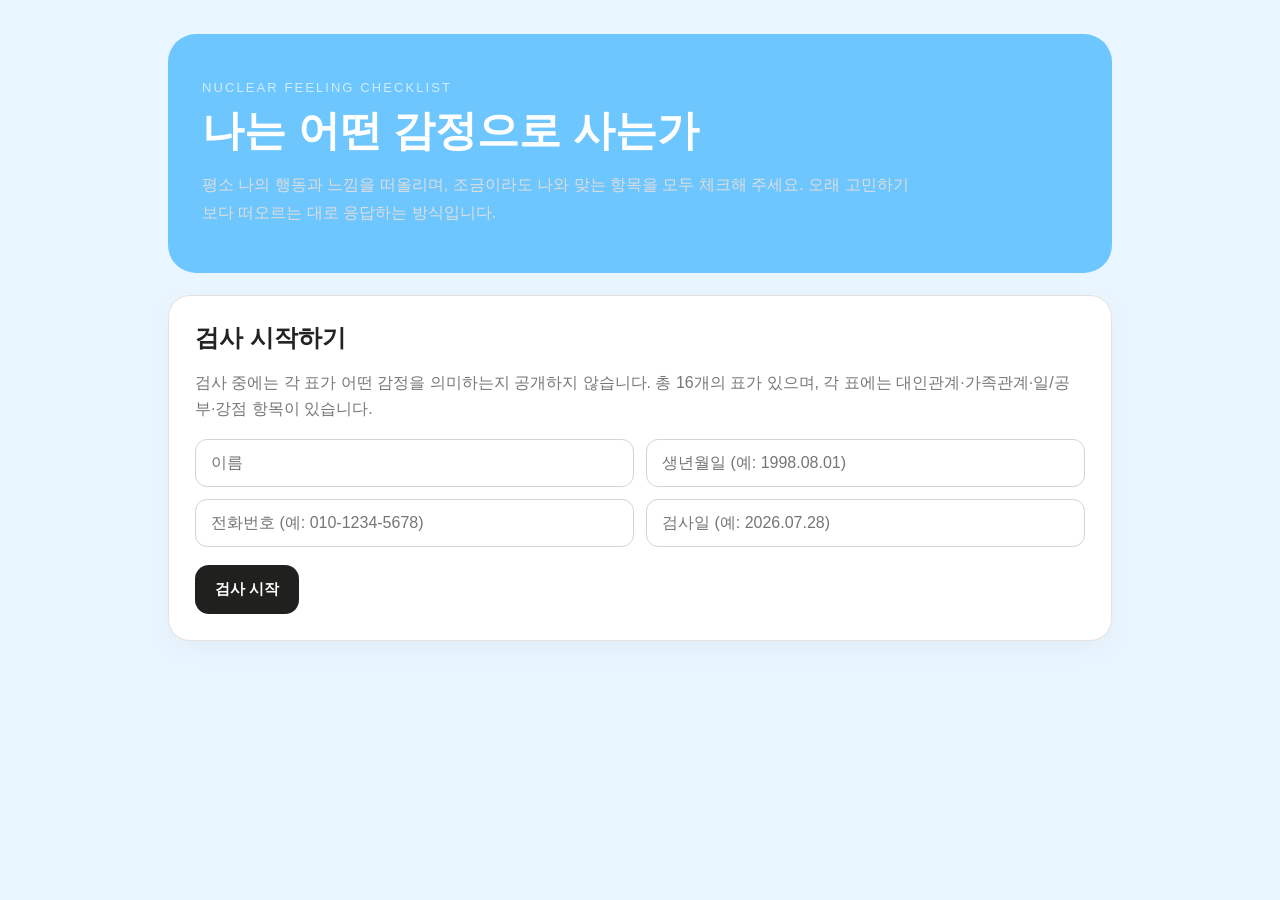
<file: basic-test.html>
<!doctype html>
<html lang="ko">
<head>
<meta charset="utf-8">
<meta name="viewport" content="width=device-width,initial-scale=1">
<title>핵심감정 검사</title>
<style>
*{box-sizing:border-box} body{margin:0;font-family:Pretendard,"Noto Sans KR","Malgun Gothic",sans-serif;background:#eaf6ff;color:#242321}
.wrap{max-width:980px;margin:auto;padding:34px 18px 80px}.hero{background:#6ec6ff;color:#fff;border-radius:28px;padding:46px 34px;margin-bottom:22px}
.eyebrow{font-size:13px;letter-spacing:.16em;opacity:.68}.hero h1{font-size:42px;margin:8px 0 12px}.hero p{line-height:1.75;color:#ddd;margin:0;max-width:720px}
.card{background:#fff;border:1px solid #e6e2dc;border-radius:22px;padding:26px;margin:16px 0;box-shadow:0 8px 28px rgba(0,0,0,.035)}
h2{margin:0 0 16px;font-size:24px} .muted{color:#777;line-height:1.65}.field{display:grid;grid-template-columns:1fr 1fr;gap:12px}
input[type=text]{width:100%;padding:14px 15px;border:1px solid #d8d3cc;border-radius:12px;font-size:16px}
textarea{width:100%;min-height:105px;padding:14px 15px;border:1px solid #d8d3cc;border-radius:12px;font:inherit;resize:vertical;margin:7px 0 15px}
button{border:0;border-radius:14px;padding:15px 20px;font-weight:700;font-size:15px;cursor:pointer}
.primary{background:#20201f;color:white}.secondary{background:#ece9e3;color:#222}.actions{display:flex;gap:10px;flex-wrap:wrap;margin-top:18px}
.progress{height:8px;background:#e8e4de;border-radius:99px;overflow:hidden;margin:18px 0}.progress>div{height:100%;background:#222;width:0}
.test-card{display:none}.test-card.active{display:block}.table{display:grid;grid-template-columns:repeat(2,1fr);gap:14px}
.area{border:1px solid #e7e3dd;border-radius:16px;padding:15px}.area h3{margin:0 0 10px;font-size:15px}
.choice{display:flex;align-items:flex-start;gap:10px;padding:10px 8px;border-radius:10px;line-height:1.45}.choice:hover{background:#f7f5f1}
.choice input{margin-top:3px;transform:scale(1.2)}.step{font-size:13px;color:#888;margin-bottom:6px}
#result{display:none}.result-head{padding:34px;background:#6ec6ff;color:#fff;border-radius:22px}.result-head h2{font-size:32px;margin:4px 0}
.rank-grid{display:grid;grid-template-columns:1fr 1fr;gap:14px;margin-top:18px}.rank{padding:18px;border-radius:16px;background:#f5f3ef}
.rank b{font-size:24px}.bars{margin-top:18px}.barrow{display:grid;grid-template-columns:75px 1fr 38px;gap:10px;align-items:center;margin:8px 0}
.track{height:10px;background:#ece8e2;border-radius:99px;overflow:hidden}.fill{height:100%;background:#282827;border-radius:99px}
.section{margin-top:24px}.section h3{font-size:18px;margin:0 0 9px}.section p{line-height:1.75;margin:0;color:#4d4b48}
.area-scores{display:grid;grid-template-columns:repeat(4,1fr);gap:8px;margin:15px 0}.scorebox{padding:12px;background:#f5f3ef;border-radius:12px;text-align:center}
.scorebox strong{display:block;font-size:22px;margin-top:4px}.notice{font-size:13px;line-height:1.7;color:#777;background:#f6f4f0;padding:15px;border-radius:12px;margin-top:24px}
.hide{display:none!important}
@media(max-width:650px){.hero h1{font-size:34px}.field,.table,.rank-grid{grid-template-columns:1fr}.area-scores{grid-template-columns:1fr 1fr}.card{padding:19px}.hero{padding:34px 24px}}
@media print{body{background:white}.wrap{max-width:none;padding:0}.no-print,#intro,#test{display:none!important}#result{display:block!important}.card{box-shadow:none;break-inside:avoid}.result-head{-webkit-print-color-adjust:exact;print-color-adjust:exact}}
</style>
</head>
<body>
<div class="wrap">
<section id="intro">
  <div class="hero">
    <div class="eyebrow">NUCLEAR FEELING CHECKLIST</div>
    <h1>나는 어떤 감정으로 사는가</h1>
    <p>평소 나의 행동과 느낌을 떠올리며, 조금이라도 나와 맞는 항목을 모두 체크해 주세요. 오래 고민하기보다 떠오르는 대로 응답하는 방식입니다.</p>
  </div>
  <div class="card">
    <h2>검사 시작하기</h2>
    <p class="muted">검사 중에는 각 표가 어떤 감정을 의미하는지 공개하지 않습니다. 총 16개의 표가 있으며, 각 표에는 대인관계·가족관계·일/공부·강점 항목이 있습니다.</p>
    <div class="field">
      <input id="name" type="text" placeholder="이름">
      <input id="birth" type="text" inputmode="numeric" maxlength="10" placeholder="생년월일 (예: 1998.08.01)">
      <input id="phone" type="text" inputmode="numeric" maxlength="13" placeholder="전화번호 (예: 010-1234-5678)">
      <input id="date" type="text" inputmode="numeric" maxlength="10" placeholder="검사일 (예: 2026.07.28)">
    </div>
    <div class="actions"><button class="primary" onclick="startTest()">검사 시작</button></div>
  </div>
</section>

<section id="test" class="hide">
  <div class="card">
    <div class="step" id="stepText"></div>
    <h2 id="testTitle"></h2>
    <p class="muted">나와 조금이라도 맞는 문장을 모두 체크하세요.</p>
    <div class="progress"><div id="progressFill"></div></div>
    <div id="questionArea"></div>
    <div class="actions">
      <button class="secondary" id="prevBtn" onclick="move(-1)">이전</button>
      <button class="primary" id="nextBtn" onclick="move(1)">다음</button>
    </div>
  </div>
</section>

<section id="reflection" class="hide">
<div class="hero"><div class="eyebrow">마지막 단계</div><h1>감정을 조금 더 들여다볼게요</h1>
<p>최근 마음에 남은 경험을 떠올려 작성해 주세요.</p></div>
<div class="card"><h2>최근 마음에 남은 상황</h2>
<label><b>부정적인 감정을 느낀 상황</b></label><textarea id="negativeSituation" placeholder="어떤 일이 있었는지 적어주세요."></textarea>
<label><b>감정 (구체적으로)</b></label><textarea id="specificEmotion" placeholder="그때 어떤 감정을 느꼈는지 구체적으로 적어주세요."></textarea>
<label><b>원하는 상황 (어떻게 해줬으면 했는지)</b></label><textarea id="wantedSituation" placeholder="어떻게 해줬으면 했는지 적어주세요."></textarea>
<div class="actions"><button class="primary" onclick="finishReflection()">검사 완료</button></div></div></section>
<section id="result">
  <div id="pdfArea">
    <div class="result-head">
      <div class="eyebrow">핵심감정 검사 결과</div>
      <h2><span id="resultName"></span>님의 감정 패턴</h2>
      <div id="resultMeta" style="opacity:.75;line-height:1.7"></div>
    </div>
    <div class="card">
      <h2>가장 두드러진 감정</h2>
      <div class="rank-grid" id="topRanks"></div>
      <div class="bars" id="allBars"></div>
    </div>
    <div class="card" id="primaryInterpretation"></div>
    <div class="card" id="secondaryInterpretation"></div>
    <div class="card">
      <h2>결과를 읽는 방법</h2>
      <p class="muted">점수가 가장 높은 한두 감정을 우선 살펴보되, 대인관계·가족관계·일/공부에 고르게 나타나는지와 강점 영역이 함께 나타나는지를 같이 봅니다. 점수는 사람끼리 비교하는 규준점수가 아니라 한 사람 안에서의 상대적 분포를 보는 데 의미가 있습니다.</p>
      <div class="notice">이 결과는 확정 진단이 아니라 자기이해와 대화를 돕기 위한 자료입니다. 실제 경험과 결과가 다르게 느껴질 때는 실제 경험을 우선해 주세요.</div>
    </div>
  </div>
  <div class="actions no-print">
    <button class="primary" id="submitBtn" onclick="submitToDrive()">결과 PDF 제출</button>
    <button class="secondary" onclick="downloadPDF()">내 PDF 저장</button>
    <span id="submitStatus" style="align-self:center;font-size:14px;color:#666"></span>
    <button class="secondary" onclick="location.reload()">다시 검사하기</button>
  </div>
</section>
</div>

<script>
const APPS_SCRIPT_URL = 'https://script.google.com/macros/s/AKfycbyodSCa4cA0XhdQxbsV97bBnxAtRGxa8nZKWJlL3gaVCxmdw7mAIHDjofS0g5S_Sf3y/exec';
const checklist = [{"number": 1, "emotion": "부담감", "areas": {"대인관계": ["위축되어있다", "긴장되어있다", "요구를 못  한다", "거절을  못 한다"], "가족관계": ["집에서는 파김치다", "늘 지쳐있다", "내 눈치를  본다", "가족을  피한다"], "일/공부": ["잘  하려고 한다", "혼자 다 한다", "할  일이  산 더미같이 쌓여있다", "새로운  시작이 어렵다"], "강점": ["열심히 산다", "맡은 바를 다한다", "든든하다", "낙관적이다"]}}, {"number": 2, "emotion": "경쟁심", "areas": {"대인관계": ["이기려고  한다", "지고는  못 산다", "조급하다", "전투적이다"], "가족관계": ["비교를 잘  한다", "무시 한다", "표현이 공격적이다", "라이벌로 본다"], "일/공부": ["1등이 되어야한다", "상대가 있으면 더  잘한다", "이기는 데에만 집중한다", "사소한  일에 목숨건다"], "강점": ["집중력이  있다", "포기하지 않는다", "성공 지향적이다", "능력있다"]}}, {"number": 3, "emotion": "억울함", "areas": {"대인관계": ["핑계를 잘 댄다", "권위에 반항적이다", "건드리면 터진다", "상처를 잘 받는다"], "가족관계": ["조종하려 한다", "지배하려 한다", "책임지려 한다", "화를 자주 낸다"], "일/공부": ["확실하다", "장단점 파악을 잘한다", "자주 때려치우고 싶다", "관리하려 한다"], "강점": ["의리  있다", "정의감 있다", "설득을 잘한다", "공평하다"]}}, {"number": 4, "emotion": "열등감", "areas": {"대인관계": ["소심하다", "기가 죽어있다", "인정받으려 애쓴다", "경쟁적이다"], "가족관계": ["비난한다", "마음에 안 들어 한다", "헌신적이다", "잘하도록 부추긴다"], "일/공부": ["자책한다", "책임감  있다", "잘하려고 기를 쓴다", "마무리가 어렵다"], "강점": ["자기 자신을 잘 안다", "반성능력이 있다", "비교 분석을 잘 한다", "끊임없이  자기 개발을  한다"]}}, {"number": 5, "emotion": "외로움", "areas": {"대인관계": ["사람을 좋아한다", "혼자다", "기대고 싶어한다", "함께하고 싶어 한다"], "가족관계": ["속 터지게 한다.", "밖으로 돈다", "은근슬쩍 상대방이 하도록 한다", "상처줄까봐 화  못낸다"], "일/공부": ["시작을 잘한다", "벌려놓고 마무리 안한다", "혼자서 한다", "변덕이 심하다"], "강점": ["무사태평이다", "다른 사람을 편안하게 해준다", "현재의 삶을 즐긴다", "주관이 뚜렷하다"]}}, {"number": 6, "emotion": "그리움", "areas": {"대인관계": ["애잔하다", "살갑다", "친절하다", "미련이 많다"], "가족관계": ["걱정이 많다", "간섭이 많다", "다정다감하다", "책임 안 지려한다."], "일/공부": ["우유부단하다", "이상주의적이다", "일에 애정이 많다", "자기 것을 잘  챙긴다"], "강점": ["감수성이 풍부하다", "대화를 즐긴다", "사람을 잘 챙긴다", "마당발이다"]}}, {"number": 7, "emotion": "질투", "areas": {"대인관계": ["잘  삐진다", "샘이  많다", "잘난체하는 꼴을  못본다", "공주병, 왕자병이 있다"], "가족관계": ["나만  봐주기를 바란다", "“놀아줘”", "친밀하고 싶어한다", "영순위이기를 바란다"], "일/공부": ["최고가 되려고 한다", "나만  잘하면 된다", "샘통이다", "다른 사람을 인정하지 않는다"], "강점": ["자존심이 있다", "감수성이 예민하다", "감정을 잘 알아차린다", "잘  났다"]}}, {"number": 8, "emotion": "두려움", "areas": {"대인관계": ["눈치를 본다", "조심스럽다", "다가가지  못한다", "자기 소리를 못 낸다"], "가족관계": ["엄격하게 대한다", "편하게 대하지 못한다", "몰릴  때 화를 잘 낸다", "강하게 밀어붙인다"], "일/공부": ["실패를 걱정한다", "혼자서 끙끙거린다", "시간이  걸린다", "상대방의 평가에 민감하다"], "강점": ["안전빵이다", "예의바르다", "끈기가  있다", "노력한다"]}}, {"number": 9, "emotion": "화", "areas": {"대인관계": ["상처를 잘 준다", "예민하다", "관계가 힘들다", "꾹  참는다"], "가족관계": ["성질을 부린다", "짜증 낸다", "잘  삐진다", "긴장감을 느끼게 한다"], "일/공부": ["시원하게 한다", "홧김에 저지른다", "갈등을 일으킨다", "일에 화풀이를 한다(일중독)"], "강점": ["추진력이 있다", "에너지가 많다", "뒤 끝이 없다", "화끈하다"]}}, {"number": 10, "emotion": "무기력", "areas": {"대인관계": ["관계 불감증", "자주  잠수한다", "신경쓰이게 만든다", "매사가 귀찮다"], "가족관계": ["표현을  못한다", "자신에게 화가 난다", "답답하게 만든다", "천불나게 한다"], "일/공부": ["멍하다", "결과물이 없다", "엄두가 안난다", "잠속으로 피한다"], "강점": ["경제적이다", "무리하지 않는다", "겸손하다", "엄청난 잠재력이 있다"]}}, {"number": 11, "emotion": "허무", "areas": {"대인관계": ["할 말  없게 만든다", "무의미하게 만든다", "초월한척 한다", "힘 빠지게  한다"], "가족관계": ["힘들게  한다", "허기지게 한다", "왕따 당한다", "처지게 만든다"], "일/공부": ["의욕이  없다", "흥미가 없다", "게으르다", "그냥  앉아있다"], "강점": ["경계가  없다", "욕심이 없다", "초연하다", "수용력이 있다"]}}, {"number": 12, "emotion": "슬픔", "areas": {"대인관계": ["기대에 부응 하려고  애쓴다", "조용하다", "사라지고 싶다", "공평하게 대하지 않으면 슬퍼진다"], "가족관계": ["“미안해”를 입에 달고산다", "감정을 꾹꾹 눌러 둔다", "기쁨조다", "필요한 존재가 되려고 노력한다"], "일/공부": ["실망시키지 않으려  노력한다", "애쓴다", "희생적이다", "작은 것도 놓치지 않는다"], "강점": ["알아서 잘한다", "다른사람의 심정을 잘 헤아린다", "꺼이꺼이 잘 운다", "존재감을  살려 준다"]}}, {"number": 13, "emotion": "불안", "areas": {"대인관계": ["노심초사한다", "망설인다", "전전긍긍한다", "안절부절한다"], "가족관계": ["확인 전화를 자주 한다", "잔소리가 많다", "강박적이다", "통제하려고 한다"], "일/공부": ["완벽하게 준비한다", "깔끔하다", "철저하게 계획한다", "여기저기 손댄다"], "강점": ["순발력이 있다", "세세하게 표현한다", "분위기 메이커다", "솔직하고 투명하다"]}}, {"number": 14, "emotion": "공포", "areas": {"대인관계": ["자기를 보호하기 위해 거리를  둔다", "내  편을  만든다", "속으로는 떨고 있다", "‘죽기 살기’ 심정이다"], "가족관계": ["냉랭하게 대한다", "살벌하게 한다", "천진난만하다", "장난끼가  있다"], "일/공부": ["빈틈없다", "꼼꼼하다", "한순간도 놓치지 않는다", "끝장을 본다"], "강점": ["창의적이다", "상상력과 아이디어가 풍부하다", "속내가 따뜻하다", "리더십 있다"]}}, {"number": 15, "emotion": "소외", "areas": {"대인관계": ["거리를 둔다", "단짝을 만든다", "무관심한 척한다", "먼저 다가와 주길 기다린다"], "가족관계": ["소원하다", "적막하다", "무미건조하다", "독립적이다"], "일/공부": ["제대로 하려고 한다", "완벽하게 하려 한다", "시도가 어렵다", "비난을 두려워한다"], "강점": ["완벽하다", "끈끈하다", "집중력이 있다", "적극적으로 관심을 보인다"]}}, {"number": 16, "emotion": "적개심", "areas": {"대인관계": ["초긴장 상태다", "공격적이다", "아군 아니면 적군이다 (아군은 별로 없다)", "쌩깐다"], "가족관계": ["표현이 극단적이다", "삭막하다", "쓸쓸하다", "전적으로 지지한다"], "일/공부": ["실패는 죽음이다", "죽기 살기로 한다", "“내가 죽든지 네가 죽든지 해보자”는 심정이다", "열정적으로 한다"], "강점": ["올인한다", "목표 지향적이다", "위기 대처 능력이 있다", "내 세상으로 만든다"]}}];
const interpretations = {"부담감": {"definition": "감당할 몫이 늘 자기 용량을 넘어서 있다는 만성적 짓눌림. 기본 정서 지문은 위축과 긴장, 그리고 쉬면 안 될 것 같은 조바심이다.", "target": "이 표가 찾는 것은 책임의 과부하를 자기 몫으로 끌어안는 패턴이다. 단순히 일이 많은 상태가 아니라, 요구도 거절도 못 한 채 모든 짐을 자기에게 돌리고 그로 인해 소진되면서도 멈추지 못하는 관계·과제 방식을 겨냥한다. 핵심 표적은 거절 불능과 위임 불능이다.", "high": "부담감이 최고점이면, 그 사람의 삶이 해야 할 일의 목록으로 조직되어 있다고 볼 수 있다. 뜻하는 바는 높은 책임감과 신뢰성이며, 뜻하지 않는 바는 게으름의 반대라는 단순한 해석이다. 이 사람의 문제는 일을 안 하는 것이 아니라 짐을 고르지 못하는 것, 곧 모든 짐을 자기 것으로 만드는 것이다. 소진, 번아웃, 만성 피로가 배경에 있을 수 있으니 쉬는 것에 대한 죄책감을 반드시 확인한다.", "distribution": "세 생활 영역에 고루 높으면 전형적 부담감 핵심이다. 가족 영역에만 높으면 원가족 안에서의 역할(부모화)이 아직 진행 중일 수 있다. 일 영역에만 높으면 현재 직무의 과부하 상황을 먼저 살펴야 하며, 반드시 뿌리 깊은 핵심감정이라 단정하지 않는다.", "strength": "· 강점 — 책임을 지는 힘 자체가 실력임을 측정한다. 열심히 산다·맡은 바를 다한다·든든하다 같은 문항의 체크는, 같은 부담감이 성실성과 신뢰감으로 자원화되어 있음을 뜻한다.", "combo": "불안과 함께 높으면 완벽주의의 두 얼굴이다. 부담감의 완벽주의는 내가 다 해내야 한다는 책임의 논리, 불안의 완벽주의는 무슨 일이 생길지 모른다는 통제의 논리다. 슬픔과 함께 높으면 제 슬픔을 누른 채 남을 챙기는 착한 아이 구조일 수 있다. 강점 활용의 방향은 짐을 고르는 힘을 기르는 것, 곧 지는 능력에 선택권을 더하는 것이다.", "dialogue": "대화는 지고 있는 짐을 알아봐 주는 것에서 연다. 그걸 다 감당하고 있었네요라는 인정이 먼저다. 실제 질문으로는 최근에 거절하고 싶었지만 못한 부탁이 있었는지, 쉬는 날 마음이 편한지를 묻는다. 짐을 대신 들겠다는 제안이나 그냥 거절하면 되지 않느냐는 해법은 방어를 키운다."}, "경쟁심": {"definition": "모든 상황을 승패의 구도로 지각하는 감정. 이기고 있을 때만 안전하고 지는 것은 존재의 위협이 된다. 기본 정서 지문은 조급함과 전투 태세다.", "target": "이 표가 찾는 것은 관계와 과제를 승부로 환원하는 패턴이다. 목표를 향한 건강한 동기가 아니라, 늘 상대와 견주고 이겨야만 안심하며 지는 것을 견디지 못하는 정서 구조를 겨냥한다. 핵심 표적은 비교 강박과 패배 공포다.", "high": "경쟁심이 최고점이면 그 사람은 세상을 순위표로 지각한다. 뜻하는 바는 강한 추진력과 성취 지향이며, 뜻하지 않는 바는 야망이 크다는 긍정적 해석만은 아니라는 점이다. 이 사람의 대가는 관계의 소모와 만성 조급이다. 이겨도 잠깐이고 곧 다음 상대를 찾으며, 겨룰 것이 없는 상황에서 오히려 공허해질 수 있다. 남의 성공에 축하가 안 나오는지, 진 뒤 얼마나 오래 시달리는지를 확인한다.", "distribution": "세 영역 고루 높으면 전형적 경쟁심 핵심이다. 일 영역에만 높으면 성취 환경의 압력일 수 있고, 가족 영역에 높으면 형제 서열 경험이 아직 살아 있을 수 있다.", "strength": "· 강점 — 승부욕이 추진력으로 자원화된 면을 측정한다. 집중력이 있다·포기하지 않는다·성공 지향적이다 같은 문항의 체크는, 같은 경쟁심이 몰입과 끈기로 쓰이고 있음을 뜻한다.", "combo": "열등감과 함께 높으면 같은 비교라는 뿌리의 공격과 수비다. 경쟁심은 이길 수 있다는 전제로 싸우러 나가고 열등감은 이미 졌다는 전제로 자책한다. 질투와 함께 높으면 승부와 독점이 뒤섞인 상태다. 강점 활용의 방향은 승부의 대상을 사람에서 과제로 옮기는 것이다.", "dialogue": "대화는 성취를 비교 없이 구체적으로 인정하는 데서 연다. 이긴 것이 아니라 해낸 것을 봐 주는 것이다. 질문으로는 이기고 나면 무엇이 남는지, 겨룰 상대가 없을 때 어떤 기분인지를 묻는다. 다른 사람과 견주는 칭찬이나 농담 섞인 승부 걸기는 방어를 키운다."}, "억울함": {"definition": "정당한 몫을 받지 못했다는, 부당하게 취급당했다는 감정. 세상이 공정하지 않게 자기를 대했다는 감각이 만성화되어 건드리면 터지는 예민함을 동반한다.", "target": "이 표가 찾는 것은 부당함의 축적과 그로 인한 방어적 예민함이다. 단발적 서운함이 아니라, 억울함이 성격의 바닥에 고여 작은 자극에도 크게 반응하고 끝없이 자기 입장을 해명하려는 패턴을 겨냥한다. 핵심 표적은 부당감의 만성화다.", "high": "억울함이 최고점이면 그 사람은 세상을 공정성의 저울로 지각하며, 그 저울이 늘 자기에게 불리하게 기울어 있다고 느낀다. 뜻하는 바는 예민한 정의감이고, 뜻하지 않는 바는 피해의식이라는 낙인이다. 이 사람의 억울함에는 대개 실제 부당한 경험이 깔려 있으므로, 그 경험을 먼저 인정하는 것이 해석의 출발이다. 과거의 부당했던 사건을 얼마나 자주 소환하는지를 확인한다.", "distribution": "세 영역 고루 높으면 전형적 억울함 핵심이다. 일 영역에 높으면 현재 직장의 불공정 경험을, 가족 영역에 높으면 원가족에서의 차별 경험을 살핀다.", "strength": "· 강점 — 부당함에 대한 감각이 정의감으로 자원화된 면을 측정한다. 의리 있다·정의감 있다·설득을 잘 한다·공평하게 대한다 같은 문항의 체크가 이를 보여준다.", "combo": "화와 함께 높으면 판결문이 붙은 분노, 곧 부당하다는 판단과 결합한 화다. 화가 에너지의 문제라면 억울함은 정의의 문제다. 적개심과 함께 높으면 부당함이 특정 대상에 대한 지속적 적의로 굳었을 수 있다. 강점 활용은 부당함 감각을 남을 보호하는 힘으로 돌리는 것이다.", "dialogue": "대화는 시비를 가리기 전에 부당하게 느껴진 경험 자체를 인정하는 데서 연다. 질문으로는 요즘 억울했던 일이 있었는지, 그때 아무도 몰라줬는지를 묻는다. 성급한 중립 선언이나 해명을 끊는 것은 방어를 키운다."}, "열등감": {"definition": "자기가 부족한 존재라는 만성적 확신. 비교의 저울이 마음속에 상설되어 있고 그 위에서 자기는 늘 가벼운 쪽이다. 기본 정서 지문은 소심함과 기죽음, 그리고 만회하려는 필사적 노력이다.", "target": "이 표가 찾는 것은 자기를 부족하다고 규정하는 자동적 비교 습관이다. 겸손이나 낮은 자신감을 넘어, 무엇을 해도 부족하다는 전제가 성격에 박혀 성취로도 채워지지 않는 패턴을 겨냥한다. 핵심 표적은 부족감의 내면화다.", "high": "열등감이 최고점이면 그 사람은 자기를 늘 미달로 채점한다. 뜻하는 바는 성장 지향과 자기성찰이고, 뜻하지 않는 바는 실제로 능력이 부족하다는 것이 아니라는 점이다. 오히려 유능한 사람이 열등감을 호소하는 경우가 흔하다. 칭찬을 받아들이지 못하는 반응, 성취 후에도 남는 불만족을 확인한다. 만성 자책이 우울로 이어졌는지도 살핀다.", "distribution": "세 영역 고루 높으면 전형적 열등감 핵심이다. 가족 영역에 높으면 형제 비교의 뿌리가 깊고, 일 영역에 높으면 현재의 성취 압력이 작동 중일 수 있다.", "strength": "· 강점 — 낮춰 보던 눈이 객관적 자기 이해로 전환된 면을 측정한다. 자기 자신을 잘 안다·반성 능력이 있다·비교분석을 잘한다·끊임없이 자기개발을 한다 같은 문항의 체크가 이를 보여준다.", "combo": "경쟁심과 함께 높으면 같은 비교의 수비와 공격이다. 슬픔과 함께 높으면 침울함이 겹치는데, 열등감의 침울함은 비교·평가 맥락이고 슬픔의 침울함은 상실·애도 맥락이라는 점으로 구분한다. 강점 활용은 낮춰 보던 눈을 객관적으로 보는 눈으로 재조정하는 것이다.", "dialogue": "대화는 결과보다 과정과 기여를 짧고 명확하게 인정하는 데서 연다. 질문으로는 스스로에게 가장 자주 하는 말이 무엇인지, 칭찬을 들으면 어떤 생각이 드는지를 묻는다. 과장된 칭찬은 불신을 부르고 자신감을 가지라는 조언은 공허하게 들린다."}, "외로움": {"definition": "곁에 사람이 있어도 닿아 있지 않다는 단절의 감정. 사람을 좋아하면서 동시에 혼자인 모순적 이중 운동이 특징이다.", "target": "이 표가 찾는 것은 갈망과 단념이 한 몸으로 움직이는 관계 패턴이다. 단순히 사람을 덜 만나는 것이 아니라, 연결을 원하면서도 먼저 다가가지 못하고 거절이 두려워 우회하는 정서 구조를 겨냥한다. 핵심 표적은 연결 갈망과 접근 회피의 공존이다.", "high": "외로움이 최고점이면 그 사람은 사람들 속에서도 혼자라고 느낀다. 뜻하는 바는 관계에 대한 깊은 갈망이고, 뜻하지 않는 바는 사람을 싫어한다는 오해다. 오히려 사람을 원하기에 더 아프다. 깊은 얘기를 나눌 사람이 있는지, 먼저 연락을 해 본 적이 있는지를 확인한다. 만성 고립이 우울로 이어졌는지도 살핀다.", "distribution": "세 영역 고루 높으면 전형적 외로움 핵심이다. 가족 영역에 높으면 원가족에서의 정서적 방치가 뿌리일 수 있고, 대인 영역에 높으면 현재의 관계 단절이 두드러진다.", "strength": "· 강점 — 혼자를 견디는 힘이 자기충족으로 자원화된 면을 측정한다. 무사태평이다·다른 사람을 편안하게 해준다·현재의 삶을 즐긴다·주관이 뚜렷하다 같은 문항의 체크가 이를 보여준다.", "combo": "소외와 함께 높으면 관계의 깊이 문제와 집단 소속 문제가 겹친 이중 결핍이다. 외로움은 단둘의 친밀을, 소외는 무리 안의 자리를 갈망한다. 슬픔과 함께 높으면 정서적 저음이 깊다. 강점 활용은 우회로 대신 직통로를 한 번 써 보게 하는 것이다.", "dialogue": "대화는 꾸준하고 예측 가능한 관심에서 연다. 질문으로는 힘들 때 떠오르는 사람이 있는지, 기다리는 그 연락을 자기가 먼저 해 본 적이 있는지를 묻는다. 왜 진작 말하지 않았느냐는 추궁이나 알아서 다가오기를 기다리는 것은 이 사람에게 반복된 상처다."}, "그리움": {"definition": "지나간 것, 곁에 없는 것을 향해 마음이 계속 돌아가는 감정. 애잔함이 기본 정조이고 마음의 시제가 과거형이다.", "target": "이 표가 찾는 것은 상실한 대상을 마음속에 살려 두고 계속 관계하는 패턴이다. 단순한 향수가 아니라, 지나간 것을 놓지 못해 현재의 변화와 결정을 어려워하는 정서 구조를 겨냥한다. 핵심 표적은 붙듦, 곧 놓지 못함이다.", "high": "그리움이 최고점이면 그 사람은 과거를 현재보다 생생하게 산다. 뜻하는 바는 정서적 깊이와 관계를 소중히 하는 마음이고, 뜻하지 않는 바는 단순히 감상적이라는 평가절하다. 그때가 좋았다는 회고의 빈도, 물건과 사진을 버리지 못하는 정도를 확인한다. 상실이 충분히 애도되지 못한 채 남아 있는지 살핀다.", "distribution": "세 영역 고루 높으면 전형적 그리움 핵심이다. 가족 영역에 높으면 어린 시절의 상실이 뿌리일 수 있다.", "strength": "· 강점 — 지나간 것을 소중히 하는 마음이 인연을 가꾸는 힘으로 자원화된 면을 측정한다. 감수성이 풍부하다·대화를 즐긴다·사람을 잘 챙긴다·마당발이다 같은 문항의 체크가 이를 보여준다.", "combo": "슬픔과 함께 높으면 상실의 정서가 깊다. 다만 슬픔은 상실에 잠기고 그리움은 잃은 것을 살려 두고 돌아본다는 차이로 구분한다. 외로움과 함께 높으면 연결에 대한 갈망이 과거로도 현재로도 뻗친다. 강점 활용은 붙듦과 간직함을 구분하게 하는 것이다.", "dialogue": "대화는 과거 이야기를 충분히 듣고 추억의 의미를 인정하는 데서 연다. 질문으로는 요즘 자주 떠오르는 지난 일이 있는지, 그 시절을 그리워하는지 아니면 그 시절의 자기를 그리워하는지를 묻는다. 지난 일은 잊으라는 재촉은 상실을 두 번 겪게 한다."}, "질투": {"definition": "사랑과 관심이 다른 곳으로 향하는 것을 견디지 못하는 감정. 원하는 것은 우월함이 아니라 독점, 곧 그 사람에게 내가 영순위인 상태다.", "target": "이 표가 찾는 것은 사랑의 향방을 감시하고 독점하려는 패턴이다. 경쟁심이 순위를 다툰다면 질투는 한 사람의 시선을 다툰다. 관심이 나뉘는 순간을 정확히 감지하고 서운함이 오래 가는 정서 구조를 겨냥한다. 핵심 표적은 독점 욕구다.", "high": "질투가 최고점이면 그 사람은 사랑을 늘 빼앗길 수 있는 것으로 지각한다. 뜻하는 바는 관계에 대한 강한 애착과 예민한 감수성이고, 뜻하지 않는 바는 단순히 속 좁다는 평가다. 서운함이 얼마나 오래 가는지, 가까운 사람이 다른 이와 가까워질 때 어떤 반응이 올라오는지를 확인한다.", "distribution": "가족 영역에 특히 높으면 형제 경합의 뿌리가 깊다. 세 영역 고루 높으면 전형적 질투 핵심이다.", "strength": "· 강점 — 감시 레이더가 감정 읽기의 섬세함으로 자원화된 면을 측정한다. 자존심이 있다·감수성이 예민하다·감정을 잘 알아차린다 같은 문항의 체크가 이를 보여준다.", "combo": "경쟁심과 함께 높으면 승부와 독점이 뒤섞인다. 주의할 점은, 타당화 연구에서 질투 요인이 신뢰도 미달로 최종 척도에서 제외되었다는 사실이다(김선형·박재우, 2020). [추정] 질투는 행동 표현이 사람마다 이질적이어서 측정이 특히 불안정할 수 있으므로, 이 유형의 해석은 다른 유형보다 보수적으로 다룬다. 강점 활용은 서운함을 원함의 언어로 번역하게 하는 것이다.", "dialogue": "대화는 관심과 우선순위를 말로 분명히 확인해 주는 데서 연다. 질문으로는 최근 서운했던 순간이 있었는지, 그때 무엇을 빼앗겼다고 느꼈는지를 묻는다. 서운함을 유치함으로 치부하는 것은 방어를 키운다."}, "두려움": {"definition": "아직 일어나지 않은 나쁜 일을 미리 사는 감정. 다가올 위험, 특히 관계에서의 상처와 실패를 예상하며 몸을 사린다.", "target": "이 표가 찾는 것은 미래 위험을 예상해 회피하는 패턴이다. 실제 위협에 대한 반응이 아니라, 일어나지 않은 일을 미리 두려워해 시도와 접근 자체를 접는 정서 구조를 겨냥한다. 핵심 표적은 예기 불안에 기반한 회피다.", "high": "두려움이 최고점이면 그 사람은 미래를 위험의 목록으로 지각한다. 뜻하는 바는 신중함과 위험 감지력이고, 뜻하지 않는 바는 단순히 겁이 많다는 것이 아니다. 회피의 대가로 삶의 반경이 좁아졌을 수 있다. 두려워하는 그 일이 실제로 일어난 적이 있는지, 시도를 얼마나 미루는지를 확인한다. 회피가 불안장애 수준인지도 살핀다.", "distribution": "세 영역 고루 높으면 전형적 두려움 핵심이다. 가족 영역에 높으면 예측 불가능했던 양육 환경이 뿌리일 수 있다.", "strength": "· 강점 — 위험 예측이 신중함으로 자원화된 면을 측정한다. 안전빵이다·예의 바르다·끈기가 있다·노력한다 같은 문항의 체크가 이를 보여준다.", "combo": "공포·불안과 함께 높은 경우가 가장 흔하다. 이 셋은 위협 계열로 경험적으로 잘 분리되지 않으므로(제9장 요인분석), 억지로 가르기보다 위협 관련 감정군이 강하다로 묶어 해석하는 것이 정직하다. 세 감정의 구분선은, 두려움은 미래 위험 회피, 불안은 대상 없는 막연한 경보, 공포는 몸이 먼저 굳는 과거 기반 반응이다. 강점 활용은 예상과 실제의 간극을 데이터로 확인하게 하는 것이다.", "dialogue": "대화는 선택지를 잘게 나눠 안전한 첫걸음을 함께 정하는 데서 연다. 질문으로는 두려워하는 그 일이 최근 실제로 일어났는지, 시도 전에 주로 어떤 장면을 상상하는지를 묻는다. 일단 부딪쳐 보라는 갑작스러운 밀어붙임이나 겁이 많다는 농담은 방어를 키운다."}, "화": {"definition": "침해당했다는 신호에 즉각 점화되는 뜨거운 에너지. 문제는 화가 있다는 것 자체가 아니라 억압과 폭발이라는 조절의 양극단을 오간다는 데 있다. 자료에 따라 분노로도 표기된다.", "target": "이 표가 찾는 것은 화의 조절 실패 패턴이다. 화의 유무가 아니라, 참다가 터지고 터진 뒤 후회하는 진자 운동, 그리고 그 화가 가장 안전한 관계로 향하는 방향성을 겨냥한다. 핵심 표적은 억압과 폭발의 진자다.", "high": "화가 최고점이면 그 사람은 침해 신호에 빠르게 점화된다. 뜻하는 바는 강한 에너지와 솔직함, 뒤끝 없음이고, 뜻하지 않는 바는 성격이 나쁘다는 낙인이다. 화 자체는 무언가 잘못되었다는 신호이자 바꿀 연료다. 이 화가 지금 이 일의 크기인지 쌓인 것의 크기인지를 확인하고, 폭발 후의 후회 정도를 살핀다.", "distribution": "가족 영역에 특히 높은 경우가 많은데, 안전한 관계로 화가 향하는 특성 때문이다. 세 영역 고루 높으면 조절의 어려움이 전반적이다.", "strength": "· 강점 — 화가 추진력으로 자원화된 면을 측정한다. 추진력 있다·에너지가 많다·뒤끝이 없다·화끈하다 같은 문항의 체크가 이를 보여준다. 뒤끝 없음이 화를 적개심과 가르는 표지다.", "combo": "억울함과 함께 높으면 판결문이 붙은 분노다. 적개심과 함께 높으면 화가 특정 대상에 대한 지속적 적의로 굳었을 수 있는데, 뒤끝 유무가 둘을 가른다. 강점 활용은 신호와 반응 사이의 간격을 벌리고 화를 요구의 언어로 번역하게 하는 것이다.", "dialogue": "대화는 폭발 전의 신호를 존중해 잠시 멈출 공간을 주고 내용은 가라앉은 뒤에 다루는 데서 연다. 질문으로는 주로 어떤 순간에 욱하는지, 화가 난 뒤 어떤 마음이 드는지를 묻는다. 맞불을 놓거나 화 좀 내지 말라며 감정을 부정하는 것은 최악이다."}, "무기력": {"definition": "해봤자 소용없다는 학습된 체념의 감정. 에너지가 없는 것이 아니라 에너지를 꺼내는 회로가 차단된 상태다. 기본 정서 지문은 멍함과 귀찮음, 엄두가 안 남이다.", "target": "이 표가 찾는 것은 시도 이전의 포기 패턴이다. 게으름이 아니라, 노력해도 안 바뀐다는 반복 학습의 결과로 회로 자체가 꺼진 상태를 겨냥한다. 핵심 표적은 학습된 무력감이다.", "high": "무기력이 최고점이면 그 사람의 행동 회로가 대부분 꺼져 있다. 뜻하는 바는 담담함과 수용이고, 뜻하지 않는 바는 능력이나 의지가 없다는 것이 아니다. 갇힌 에너지가 오히려 클 수 있다. 지금 안 되는 것이 이 일인지 이 일의 크기인지를 확인한다. 우울과의 감별이 특히 중요하며, 무기력이 최고점이면서 슬픔·허무가 함께 높으면 임상적 우울 가능성을 신중히 살핀다.", "distribution": "일 영역에 높으면 성취 상황에서 회로가 꺼진 것이고, 세 영역 고루 높으면 전반적 무력감이다. 전반적으로 높으면 우울 가능성을 우선 고려한다.", "strength": "· 강점 — 꺼진 회로가 담담한 경제성으로 나타나는 면을 측정한다. 경제적이다·무리하지 않는다·겸손하다·엄청난 잠재력이 있다 같은 문항의 체크가 이를 보여준다. 강점 자리의 엄청난 잠재력은 갇힌 에너지가 크다는 뜻으로 읽는다.", "combo": "허무와 함께 높으면 행동 회로와 의미 회로가 동시에 꺼진 상태다. 슬픔과 함께 높으면 우울의 신호일 수 있다. 무기력은 못 하겠다, 허무는 해서 뭐 하나, 슬픔은 마음이 가라앉아 손이 안 잡힌다로 구분한다. 강점 활용은 크기를 줄여 회로를 다시 켜는 것, 곧 최소 행동부터 시작하는 것이다.", "dialogue": "대화는 5분짜리로 쪼갠 최소 행동을 제안하고 결과가 아니라 시도 자체를 인정하는 데서 연다. 질문으로는 예전에 해봤자 소용없다고 느낀 경험이 있었는지를 조심스럽게 묻는다. 의지가 부족하다는 훈계나 큰 계획부터 요구하는 것은 회로를 더 닫는다."}, "허무": {"definition": "애써 이룬 것들이 의미의 무게를 갖지 못하는 감정. 성취의 순간에 기쁨 대신 그래서 뭐가 올라오고, 초월한 척하는 태도 뒤에 채워지지 않는 허기가 있다.", "target": "이 표가 찾는 것은 의미 회로의 공백이다. 무기력이 못 움직이는 것이라면 허무는 움직일 이유를 못 찾는 것이다. 성취로도 채워지지 않는 근원적 무의미감을 겨냥한다. 핵심 표적은 의미의 부재다.", "high": "허무가 최고점이면 그 사람의 의미 회로가 비어 있다. 뜻하는 바는 본질 추구와 초연함이고, 뜻하지 않는 바는 단순한 냉소가 아니다. 성취 직후에 오히려 가라앉는지, 마지막으로 이유 없이 좋았던 순간이 언제인지를 확인한다. 만성 공허가 우울이나 실존적 위기로 깊어졌는지 살핀다.", "distribution": "세 영역 고루 높으면 전반적 무의미감이다. 일 영역에 높으면 성취 후 공백이 두드러진다.", "strength": "· 강점 — 무의미감이 초연함으로 자원화된 면을 측정한다. 경계가 없다·욕심이 없다·초연하다·수용력이 있다 같은 문항의 체크가 이를 보여준다. 세속적 잣대에 매이지 않는 자유의 얼굴이다.", "combo": "무기력과 함께 높으면 행동과 의미 두 회로가 동시에 꺼진 상태로, 우울 가능성을 신중히 본다. 슬픔과 함께 높으면 잃은 것이 있어 아픈 슬픔과 얻어도 안 채워지는 허무가 겹친다. 강점 활용은 의미를 머리로 찾기보다 감각의 즐거움부터 회복하게 하는 것이다.", "dialogue": "대화는 무의미하다는 경험을 있는 그대로 들어주는 데서 연다. 의미를 주입하려 들지 않는다. 질문으로는 최근 이유 없이 좋았던 순간이 있었는지를 묻는다. 감사한 줄 알라는 훈계나 성취를 나열하며 설득하는 것은 공허를 키운다."}, "슬픔": {"definition": "가라앉는 감정. 특징적 모습은 의외로 눈물이 아니라 애씀이다. 감정을 눌러 두고 기대에 부응하려 애쓰며 미안하다는 말을 입에 달고 산다. 슬픔을 드러낼 수 없던 사람의 슬픔은 착함으로 위장된다.", "target": "이 표가 찾는 것은 애도하지 못한 슬픔이 착함으로 위장된 패턴이다. 겉으로 우는 사람이 아니라, 제 슬픔을 누른 채 남을 기쁘게 하려 애쓰는 정서 구조를 겨냥한다. 핵심 표적은 위장된 가라앉음이다.", "high": "슬픔이 최고점이면 그 사람은 가라앉음을 착함으로 덮고 산다. 뜻하는 바는 깊은 공감력과 배려이고, 뜻하지 않는 바는 단순히 우울하다는 것만은 아니다. 과도한 사과 습관, 남을 기쁘게 하려는 강박적 노력을 확인한다. 만성 우울로 깊어졌는지, 자기 감정을 표현할 자리가 있는지를 살핀다.", "distribution": "가족 영역에 높으면 애도의 금지가 원가족에서 뿌리내렸을 수 있다. 세 영역 고루 높으면 정서적 저음이 깊다.", "strength": "· 강점 — 슬픔이 공감력으로 자원화된 면을 측정한다. 알아서 잘한다·다른 사람의 심정을 잘 헤아린다·꺼이꺼이 잘 운다 같은 문항의 체크가 이를 보여준다. 잘 우는 것은 눌린 슬픔이 흐르기 시작한 회복의 신호다.", "combo": "부담감과 함께 높으면 제 슬픔을 누른 채 남을 챙기는 착한 아이 구조다. 열등감과 함께 높으면 침울함이 겹치는데, 슬픔은 상실·애도 맥락, 열등감은 비교·평가 맥락으로 구분한다. 무기력·허무와 함께 높으면 우울 가능성을 신중히 본다. 강점 활용은 눌러 둔 것을 흐르게 하는 것이다.", "dialogue": "대화는 사과할 필요가 없음을 알려 주고 울어도 되는 자리를 허용하는 데서 연다. 질문으로는 지금 누구의 기분을 돌보고 있는지, 자기 슬픔을 내놓을 사람이 있는지를 묻는다. 울지 말라는 말이나 서둘러 기분 전환을 강요하는 것은 슬픔을 두 번 누른다."}, "불안": {"definition": "대상이 특정되지 않은 채 계속되는 마음의 경계경보. 노심초사, 전전긍긍, 안절부절이 기본 상태이며 이 경보를 끄기 위한 전략이 통제와 완벽한 준비다.", "target": "이 표가 찾는 것은 대상 없는 막연한 걱정과 그것을 잠재우려는 통제 패턴이다. 특정 위협에 대한 반응이 아니라, 늘 켜져 있는 경보와 그로 인한 과잉 준비·확인의 정서 구조를 겨냥한다. 핵심 표적은 꺼지지 않는 경보다.", "high": "불안이 최고점이면 그 사람의 경보는 늘 켜져 있다. 뜻하는 바는 철저한 준비성과 세심함이고, 뜻하지 않는 바는 단순히 예민하다는 것이 아니다. 확인이 정보를 위한 것인지 안심을 위한 것인지, 계획이 틀어졌을 때 얼마나 동요하는지를 확인한다. 범불안 수준인지도 살핀다.", "distribution": "세 영역 고루 높으면 전형적 불안 핵심이다. 가족 영역에 높으면 일관성 없던 양육이 뿌리일 수 있다.", "strength": "· 강점 — 경보 감각이 준비성으로 자원화된 면을 측정한다. 순발력이 있다·세세하게 표현한다·분위기 메이커다·솔직하고 투명하다 같은 문항의 체크가 이를 보여준다. 미세 신호를 스캔하던 감각이 사회적 센스로 바뀐 것이다.", "combo": "부담감과 함께 높으면 완벽주의의 두 얼굴이다(책임의 논리 대 통제의 논리). 두려움·공포와 함께 높으면 위협 계열로 묶어 해석한다. 불안은 대상 없는 막연한 경보, 두려움은 미래 위험 회피, 공포는 몸이 먼저 굳는 과거 기반 반응으로 구분한다. 강점 활용은 확인 횟수를 줄이고 그 뒤의 마음을 견뎌 보게 하는 것이다.", "dialogue": "대화는 정보를 미리 구체적으로 주고 계획 변경은 반드시 예고와 함께 하는 데서 연다. 질문으로는 주로 무엇을 확인하고 싶어지는지, 그 확인이 정보를 위한 것인지 안심을 위한 것인지를 묻는다. 걱정도 팔자라는 반응이나 확인 요청을 무시하는 것은 경보를 키운다."}, "공포": {"definition": "몸에 새겨진 위협의 기억. 머리가 판단하기 전에 몸이 먼저 떨고 굳고 거리를 둔다. 속으로는 떨면서 겉으로는 죽기 살기의 태세를 갖추는 이중 구조가 특징이다.", "target": "이 표가 찾는 것은 과거의 위협이 몸에 각인되어 자동 반응하는 패턴이다. 예기 불안(두려움)과 달리, 특정 단서에 몸이 먼저 반응하는 과각성의 정서 구조를 겨냥한다. 핵심 표적은 신체화된 위협 반응이다.", "high": "공포가 최고점이면 그 사람의 몸이 늘 전시 상태에 있다. 뜻하는 바는 창의성과 위기 감지이고, 뜻하지 않는 바는 단순히 소심하다는 것이 아니다. 몸이 굳는 신호가 언제 오는지, 특정 단서에 과각성이 일어나는지를 확인한다. 외상후 반응 수준인지 신중히 살피고, 필요하면 전문적 외상 치료로 연계한다.", "distribution": "가족 영역에 높으면 어린 시절의 실제 위협이 뿌리일 수 있다. 특정 영역에 국한되면 그 영역 관련 외상을 살핀다.", "strength": "· 강점 — 위험 상상력이 창의성으로 자원화된 면을 측정한다. 창의적이다·상상력과 아이디어가 풍부하다·속내가 따뜻하다·리더십 있다 같은 문항의 체크가 이를 보여준다.", "combo": "두려움·불안과 함께 높은 것이 가장 흔하며, 위협 계열로 묶어 해석한다. 공포의 고유 표지는 신체 반응의 우선성이다. 생각보다 몸이 먼저 반응하는지가 핵심 변별점이다. 강점 활용은 몸의 경보를 다루는 법(접지, 안전 단서 찾기)을 익히게 하는 것이다.", "dialogue": "대화는 몸의 반응을 병리로 취급하지 않고 예측 가능성과 퇴로를 확보해 주는 데서 연다. 질문으로는 몸이 굳는 순간이 언제인지, 지금 이곳이 그때 그곳과 무엇이 다른지를 함께 짚는다. 놀래키는 장난이나 직면의 강요는 재외상이 될 수 있다."}, "소외": {"definition": "무리 속에 자리가 없다는 감정. 거리를 두고 무관심한 척하며 먼저 다가와 주기를 기다리는 수동적 갈망이 특징이다. 전체 무리 대신 단짝 하나에 집중하는 전략을 쓴다.", "target": "이 표가 찾는 것은 집단 소속의 실패와 그에 대한 수동적 대처 패턴이다. 개별 관계의 단절(외로움)과 달리, 무리 안에 끼지 못한다는 감각과 다가감을 접은 기다림의 정서 구조를 겨냥한다. 핵심 표적은 소속의 좌절이다.", "high": "소외가 최고점이면 그 사람은 어느 무리에도 온전히 속하지 못한다고 느낀다. 뜻하는 바는 독자적 관점과 주체적 판단이고, 뜻하지 않는 바는 단순히 사교성이 없다는 것이 아니다. 나만 몰랐다는 감각의 빈도, 집단에서의 눈치 정도를 확인한다.", "distribution": "가족 영역에 높으면 원가족에서의 배제가 뿌리일 수 있다. 대인 영역에 높으면 현재의 집단 부적응이 두드러진다.", "strength": "· 강점 — 무리 밖 위치가 독자성으로 자원화된 면을 측정한다. 완벽하다·끈끈하다·집중력 있다·적극적으로 다가간다 같은 문항의 체크가 이를 보여준다. 무리 밖은 무리가 못 보는 것을 보는 자리이기도 하다.", "combo": "외로움과 함께 높으면 관계 깊이와 집단 소속의 이중 결핍이다. 외로움은 단둘의 친밀을, 소외는 무리 안의 자리를 갈망한다는 차이로 구분한다. 강점 활용은 자격을 갖춘 뒤 다가간다는 순서를 뒤집어 먼저 다가가 보게 하는 것이다.", "dialogue": "대화는 명시적으로 초대하고 역할을 부여하며 이쪽에서 먼저 다가가는 데서 연다. 질문으로는 무리에서 겉도는 느낌이 언제 드는지, 기다리는 초대장을 자기가 먼저 보낸 적이 있는지를 묻는다. 왜 안 어울리느냐는 지적이나 알아서 끼라는 방치는 배제를 반복한다."}, "적개심": {"definition": "세상을 아군과 적군으로 나누는 전시의 감정. 초긴장 상태가 기본값이고 아군은 별로 없다. 흔히 억압되어, 적개심을 드러내기 두려워 오히려 외면하는 형태로 나타난다.", "target": "이 표가 찾는 것은 신뢰의 붕괴로 세상을 전시 체제로 재편한 패턴이다. 일시적 적의가 아니라, 모두를 잠재적 적으로 상정하고 선제적으로 경계하거나 밀어내는 정서 구조를 겨냥한다. 핵심 표적은 신뢰 불능이다.", "high": "적개심이 최고점이면 그 사람은 세상을 전장으로 지각한다. 뜻하는 바는 강한 목표지향과 위기대처 능력이고, 뜻하지 않는 바는 단순히 공격적이라는 것이 아니다. 그 밑에는 대개 깊은 상처와 신뢰의 붕괴가 있다. 신뢰 형성 자체의 어려움, 마지막으로 자기를 배신하지 않은 사람이 누구였는지를 확인한다. 이 유형은 상담 관계에서 치료자를 시험하는 행동으로 나타나기 쉬우니, 그 시험에 과민 반응하지 않는 것이 관건이다.", "distribution": "가족 영역에 높으면 원가족에서의 신뢰 붕괴가 뿌리일 수 있다. 전 영역에 높으면 전시 체제가 전반적이다.", "strength": "· 강점 — 전시의 총력전 능력이 목표지향으로 자원화된 면을 측정한다. 목표지향적이다·내가 죽든지 네가 죽든지 심정이다·위기대처 능력이 있다·열정적으로 한다·내 세상으로 만든다 같은 문항의 체크가 이를 보여준다.", "combo": "화와 함께 높으면 타오르는 불과 식지 않는 차가운 불의 관계인데, 뒤끝 유무로 구분한다. 억울함과 함께 높으면 부당함이 특정 대상에 대한 지속적 적의로 굳었을 수 있다. 경쟁심과 함께 높으면 이기면 끝나는 게임과 상대의 무력화까지 가는 전쟁의 차이를 본다. 강점 활용은 신뢰를 소액으로 적립해 보게 하는 것이다.", "dialogue": "대화는 일관된 행동으로 신뢰를 시간에 걸쳐 증명하고 시험 행동에 과민 반응하지 않는 데서 연다. 질문으로는 마지막으로 믿었다가 상처받은 일이 있었는지를 조심스럽게 묻는다. 성급한 친밀함의 요구나 방어를 공격으로 되받는 것은 전시 체제를 강화한다."}};
let current = 0;
const answers = Array.from({length:16},()=>Array(16).fill(false));


document.getElementById('phone').addEventListener('input', function(){
  let v=this.value.replace(/\D/g,'').slice(0,11);
  if(v.length<=3) this.value=v;
  else if(v.length<=7) this.value=v.slice(0,3)+'-'+v.slice(3);
  else this.value=v.slice(0,3)+'-'+v.slice(3,7)+'-'+v.slice(7);
});
document.getElementById('date').addEventListener('input', function(){
  let v=this.value.replace(/\D/g,'').slice(0,8);
  if(v.length<=4) this.value=v;
  else if(v.length<=6) this.value=v.slice(0,4)+'.'+v.slice(4);
  else this.value=v.slice(0,4)+'.'+v.slice(4,6)+'.'+v.slice(6);
});
document.getElementById('birth').addEventListener('input', function(){
  let v=this.value.replace(/\D/g,'').slice(0,8);
  if(v.length<=4) this.value=v;
  else if(v.length<=6) this.value=v.slice(0,4)+'.'+v.slice(4);
  else this.value=v.slice(0,4)+'.'+v.slice(4,6)+'.'+v.slice(6);
});

function startTest(){
  const n=document.getElementById('name').value.trim();
  const birth=document.getElementById('birth').value.trim();
  const phone=document.getElementById('phone').value.trim();
  const date=document.getElementById('date').value.trim();
  if(!n){alert('이름을 입력해 주세요.');return;}
  if(!birth || !/^\d{4}\.\d{2}\.\d{2}$/.test(birth)){alert('생년월일을 1998.08.01 형식으로 입력해 주세요.');return;}
const [year, month, day] = birth.split('.').map(Number);
const checkDate = new Date(year, month - 1, day);
if(month < 1 || month > 12 || day < 1 || day > 31 || checkDate.getFullYear() !== year || checkDate.getMonth() !== month - 1 || checkDate.getDate() !== day){alert('올바른 생년월일을 입력해 주세요.');return;}
  if(!phone || !/^010-\d{3,4}-\d{4}$/.test(phone)){alert('전화번호를 010-1234-5678 형식으로 입력해 주세요.');return;}
  if(!date || !/^\d{4}\.\d{2}\.\d{2}$/.test(date)){
  alert('검사일을 2026.07.28 형식으로 입력해 주세요.');
  return;
}
const [testYear, testMonth, testDay] = date.split('.').map(Number);
const checkDate2 = new Date(testYear, testMonth - 1, testDay);
if(
  month < 1 || month > 12 ||
  checkDate.getFullYear() !== year ||
  checkDate.getMonth() !== month - 1 ||
  checkDate.getDate() !== day
){
  alert('존재하지 않는 날짜입니다. 올바른 날짜를 입력해 주세요.');
  return;
}
  document.getElementById('intro').classList.add('hide');
  document.getElementById('test').classList.remove('hide');
  render();
}
function render(){
  const q=checklist[current];
  document.getElementById('stepText').textContent=`${current+1} / 16`;
  document.getElementById('testTitle').textContent=`표 ${current+1}`;
  document.getElementById('progressFill').style.width=`${((current+1)/16)*100}%`;
  let k=0, out='<div class="table">';
  for(const area of ['대인관계','가족관계','일/공부','강점']){
    out+=`<div class="area"><h3>${area}</h3>`;
    q.areas[area].forEach(txt=>{
      const ix=k++;
      out+=`<label class="choice"><input type="checkbox" ${answers[current][ix]?'checked':''} onchange="answers[${current}][${ix}]=this.checked"><span>${escapeHtml(txt)}</span></label>`;
    });
    out+='</div>';
  }
  out+='</div>';
  document.getElementById('questionArea').innerHTML=out;
  document.getElementById('prevBtn').style.visibility=current===0?'hidden':'visible';
  document.getElementById('nextBtn').textContent=current===15?'결과 보기':'다음';
}
function move(d){
  if(d===1 && current===15){showReflection();return;}
  current=Math.max(0,Math.min(15,current+d)); render(); window.scrollTo({top:0,behavior:'smooth'});
}
function escapeHtml(s){return String(s).replace(/[&<>"']/g,m=>({'&':'&amp;','<':'&lt;','>':'&gt;','"':'&quot;',"'":'&#039;'}[m]));}
function scores(){
  return answers.map((arr,i)=>{
    const areas={};
    ['대인관계','가족관계','일/공부','강점'].forEach((a,j)=>areas[a]=arr.slice(j*4,j*4+4).filter(Boolean).length);
    return {i, name:checklist[i].emotion, total:arr.filter(Boolean).length, areas};
  });
}
function showReflection(){
 document.getElementById('test').classList.add('hide');
 document.getElementById('reflection').classList.remove('hide');
 window.scrollTo({top:0,behavior:'smooth'});
}
function finishReflection(){
 const ids=['negativeSituation','specificEmotion','wantedSituation'];
 if(ids.some(id=>!document.getElementById(id).value.trim())){alert('세 가지 질문을 모두 작성해 주세요.');return;}
 document.getElementById('reflection').classList.add('hide'); showResult();
}
async function showResult(){
  document.getElementById('test').classList.add('hide');
  document.getElementById('result').style.display='block';

  const result = document.getElementById('result');
  result.innerHTML = `
    <div class="result-head">
      <div class="eyebrow">검사 완료</div>
      <h2>응답이 모두 완료되었습니다.</h2>
      <div style="opacity:.78;line-height:1.8;margin-top:10px">
        감사합니다.<br>검사가 완료되었습니다.
      </div>
    </div>
    <div class="card">
      <h2 id="sendTitle">감사합니다.</h2>
      <p class="muted" id="sendMessage">검사가 완료되었습니다.</p>
      
      <div class="actions" id="retryArea" style="display:none">
        
      </div>
    </div>`;

  window.scrollTo({top:0,behavior:'smooth'});
  await submitToDrive(false);
}

function buildPdfHtml(sc){
  const name=escapeHtml(document.getElementById('name').value.trim());
  const age=escapeHtml(document.getElementById('birth').value.trim());
  const phone=escapeHtml(document.getElementById('phone').value.trim());
  const date=escapeHtml(document.getElementById('date').value.trim());
  const top=sc[0], second=sc[1];
  let checkedHtml='';
  checklist.forEach((q,qi)=>{
    let k=0, blocks='';
    ['대인관계','가족관계','일/공부','강점'].forEach(area=>{
      const selected=[];
      q.areas[area].forEach(txt=>{ if(answers[qi][k]) selected.push(txt); k++; });
      if(selected.length) blocks+=`<div class="checked-area"><b>${area}</b><ul>${selected.map(v=>`<li>✓ ${escapeHtml(v)}</li>`).join('')}</ul></div>`;
    });
    if(blocks) checkedHtml+=`<div class="checked-group"><h3>표 ${qi+1}</h3>${blocks}</div>`;
  });

  function detail(s,label){
    const x=interpretations[s.name]||{};
    return `<section class="box"><div class="label">${label}</div>
    <h2>${escapeHtml(s.name)} <small>${s.total}/16</small></h2>
    <table class="areas"><tr>
    <td>대인관계<br><b>${s.areas['대인관계']}/4</b></td><td>가족관계<br><b>${s.areas['가족관계']}/4</b></td>
    <td>일/공부<br><b>${s.areas['일/공부']}/4</b></td><td>강점<br><b>${s.areas['강점']}/4</b></td></tr></table>
    <h3>간단 해설</h3><p>${escapeHtml(x.definition||'')}</p>
    <h3>강점</h3><p>${escapeHtml((x.strength||'').replace(/^· 강점\\s*—\\s*/,''))}</p></section>`;
  }
  const rows=scores().map(s=>`<tr><td>${escapeHtml(s.name)}</td><td>${s.total}</td><td>${s.areas['대인관계']}</td><td>${s.areas['가족관계']}</td><td>${s.areas['일/공부']}</td><td>${s.areas['강점']}</td></tr>`).join('');

  return `<!doctype html><html lang="ko"><head><meta charset="utf-8">
  <style>
  body{font-family:Arial,"Noto Sans KR",sans-serif;color:#1f2937;padding:30px;line-height:1.65;background:#eff6ff !important;-webkit-print-color-adjust:exact;print-color-adjust:exact} .footer{position:fixed;bottom:10px;left:0;right:0;text-align:center;font-size:11px;color:#6b7280;}
  .head{background:#2563eb !important;color:#fff;padding:28px;border-radius:14px;-webkit-print-color-adjust:exact;print-color-adjust:exact}.head h1{margin:5px 0}.meta{opacity:.8}
  .box{margin:22px 0;padding:22px;border:2px solid #60a5fa !important;background:#dbeafe !important;border-radius:14px;page-break-inside:avoid;-webkit-print-color-adjust:exact;print-color-adjust:exact}
  .label{font-size:12px;color:#777}.box h2{font-size:25px;margin:4px 0 14px}.box small{font-size:14px;color:#777}
  h3{font-size:15px;margin:18px 0 5px}p{font-size:13px;margin:0;color:#444}
  table{width:100%;border-collapse:collapse;margin-top:14px}th,td{border:1px solid #ddd;padding:8px;text-align:center;font-size:11px}
  th{background:#f1f1f1}.areas td{background:#f7f7f7;font-size:12px}.areas b{font-size:17px}
  .notice{font-size:11px;color:#666;background:#f5f5f5;padding:14px;margin-top:20px}
.introbox p{margin:8px 0 12px}.whylist{padding-left:20px}.whylist li{font-size:12px;line-height:1.65;margin:7px 0}
.emphasis{margin-top:16px!important;padding:12px;background:#f3f3f3;border-radius:8px;font-weight:bold}
.smallnote{margin-top:14px!important;font-size:10px!important;color:#777!important}
.pagebreak{page-break-before:always}.checked-group{margin:15px 0;border-bottom:1px solid #eee;padding-bottom:10px}
.checked-area ul{margin:5px 0 10px 18px;padding:0}.checked-area li{font-size:12px;line-height:1.6;text-align:left}
  </style></head><body>
  <div class="head"><div>핵심감정 검사 결과</div><h1>${name}님의 결과</h1>
  <div class="meta">생년월일 ${age} · ${phone}<br>검사일 ${date}</div></div>
  <section class="box introbox">
<h2>왜 나의 핵심감정을 알아야 할까요?</h2>
<p>우리는 같은 상황에서도 사람마다 다르게 느끼고 반응합니다. 핵심감정은 관계와 경험 속에서 형성되어, 이후 비슷한 상황을 만났을 때 반복적으로 켜지는 익숙한 정서 패턴을 이해하는 하나의 관점입니다.</p>
<p>핵심감정을 모르면 지금의 사건만 문제라고 생각하기 쉽습니다. 그래서 사람이나 상황이 바뀌어도 비슷한 갈등, 감정의 과민반응, 회피와 참기, 반복되는 관계의 어려움이 왜 계속되는지 이해하기 어려울 수 있습니다. 반대로 자신의 반복 패턴을 알아차리면 “왜 나는 여기에서 유독 힘들지?”를 비난이 아니라 이해의 질문으로 바꿀 수 있습니다.</p>
<h3>모르고 지나갈 때 생길 수 있는 일</h3>
<ul class="whylist">
<li><b>같은 관계 패턴의 반복</b> — 상대는 달라져도 비슷한 지점에서 서운함·불안·분노·거리두기가 반복될 수 있습니다.</li>
<li><b>현재보다 더 크게 반응함</b> — 지금의 사건에 과거의 정서 경험이 겹치면서 감정이 예상보다 커질 수 있습니다.</li>
<li><b>내가 정말 원하는 것을 놓침</b> — 화나 불안한 감정만 보느라 그 아래의 인정, 안전, 존중, 연결과 같은 욕구를 알아차리기 어려울 수 있습니다.</li>
<li><b>감정을 성격으로 오해함</b> — “나는 원래 이런 사람이야”라고 단정하면 변화할 수 있는 패턴까지 고정된 성격처럼 받아들이기 쉽습니다.</li>
</ul>
<h3>알아차림은 나를 규정하기 위한 것이 아닙니다</h3>
<p>핵심감정을 안다는 것은 나에게 이름표를 붙이는 일이 아니라, 반복되는 마음의 길을 발견하는 일에 가깝습니다. 관계 속에서 형성된 감정의 역사는 이해할 수 있고, 그 감정이 나를 끌고 가는 힘도 다뤄볼 수 있습니다. 또한 같은 감정에는 어려움뿐 아니라 강점으로 전환될 수 있는 에너지도 함께 있습니다.</p>
<p class="emphasis">“왜 또 이러지?”에서 멈추지 않고, “나는 어떤 감정에 반복해서 반응하고 있으며, 그 순간 무엇을 원하고 있었을까?”를 알아가는 것이 핵심감정을 살펴보는 이유입니다.</p>
</section>
${detail(top,'1순위 핵심감정 후보')}
  ${detail(second,'2순위 핵심감정 후보')}
  <section class="box"><h2>나의 감정 돌아보기</h2>
<h3>부정적인 감정을 느낀 상황</h3><p>${escapeHtml(document.getElementById('negativeSituation').value.trim())}</p>
<h3>감정 (구체적으로)</h3><p>${escapeHtml(document.getElementById('specificEmotion').value.trim())}</p>
<h3>원하는 상황 (어떻게 해줬으면 했는지)</h3><p>${escapeHtml(document.getElementById('wantedSituation').value.trim())}</p></section>
<section class="box pagebreak"><h2>내가 체크한 문항</h2>${checkedHtml || '<p>체크한 문항이 없습니다.</p>'}</section>
<section class="box"><h2>16가지 핵심감정 점수</h2>
  <table><thead><tr><th>감정</th><th>총점</th><th>대인관계</th><th>가족관계</th><th>일/공부</th><th>강점</th></tr></thead><tbody>${rows}</tbody></table></section>
  <div class="notice">본 결과는 확정적인 심리 진단이 아니라 자기이해와 상담을 돕기 위한 참고 자료입니다. 검사 결과보다 실제 개인의 경험과 상담 과정이 우선합니다.</div>
  <div class="footer">Mood. Volume. Summer season2</div></body></html>`;
}

async function submitToDrive(isRetry){
  const title=document.getElementById('sendTitle');
  const msg=document.getElementById('sendMessage');
  const retry=document.getElementById('retryArea');
  if(title) title.textContent='감사합니다.';
  if(msg) msg.textContent='검사가 완료되었습니다.';
  if(retry) retry.style.display='none';

  const name=document.getElementById('name').value.trim();
  const date=document.getElementById('date').value.trim();
  const sc=scores().sort((a,b)=>b.total-a.total || a.i-b.i);

  const payload={
    action:'saveCoreEmotionResult',
    name:name,
    age:document.getElementById('birth').value.trim(),
    phone:document.getElementById('phone').value.trim(),
    testDate:date,
    negativeSituation:document.getElementById('negativeSituation').value.trim(),
    specificEmotion:document.getElementById('specificEmotion').value.trim(),
    wantedSituation:document.getElementById('wantedSituation').value.trim(),
    filename:`${name}_핵심감정_검사결과.pdf`,
    top1:sc[0].name,
    top1Score:sc[0].total,
    top2:sc[1].name,
    top2Score:sc[1].total,
    scores:scores(),
    html:buildPdfHtml(sc)
  };

  try{
    await fetch(APPS_SCRIPT_URL,{
      method:'POST',
      mode:'no-cors',
      headers:{'Content-Type':'text/plain;charset=utf-8'},
      body:JSON.stringify(payload)
    });
    if(title) title.textContent='감사합니다.';
    if(msg) msg.innerHTML='검사가 완료되었습니다.<br><br>Mood. Volume. Summer season2';
    const prog=document.getElementById('sendProgress');
    if(prog) prog.style.width='100%';
  }catch(err){
    console.error(err);
    if(title) title.textContent='전송에 실패했습니다.';
    if(msg) msg.textContent='인터넷 연결을 확인한 뒤 다시 전송해 주세요.';
    if(retry) retry.style.display='flex';
  }
}

</script>
</body>
</html>
</file>
